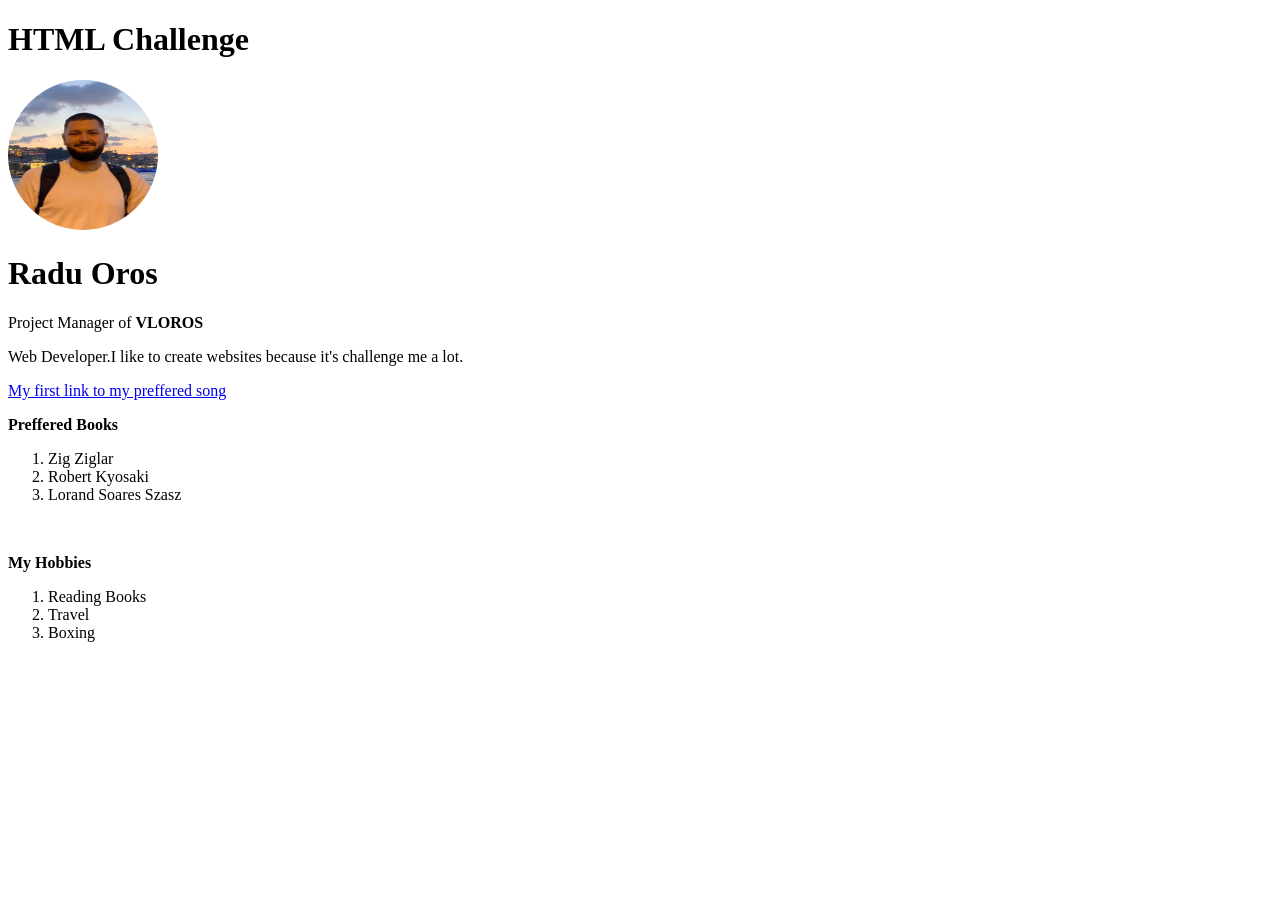
<file: index.html>
<!DOCTYPE html>
<html lang="en">

<head>
    <meta charset="UTF-8">
    <meta name="viewport" content="width=device-width, initial-scale=1.0">
    <title>HTML Challenge</title>
    <style>
        img {
            width: 150px;
            height: 150px;
            border-radius: 50%;
        }
    </style>
</head>

<body>
    <h1>HTML Challenge</h1>
    <img src="da.jpg">
    <h1> Radu Oros</h1>
    <p>Project Manager of <b>VLOROS</b></p>
    <p>Web Developer.I like to create websites because it's challenge me a lot.</p>

    <a href="https://www.youtube.com/watch?v=8GliyDgAGQI">My first link to my preffered song</a>
    <p><b>Preffered Books</b></p>
    <ol>
        <li>Zig Ziglar</li>
        <li>Robert Kyosaki</li>
        <li>Lorand Soares Szasz</li>
    </ol>

    <br>

    <p><b>My Hobbies</b></p>
    <ol>
        <li>Reading Books</li>
        <li>Travel</li>
        <li>Boxing</li>
    </ol>





</body>

</html>
</file>
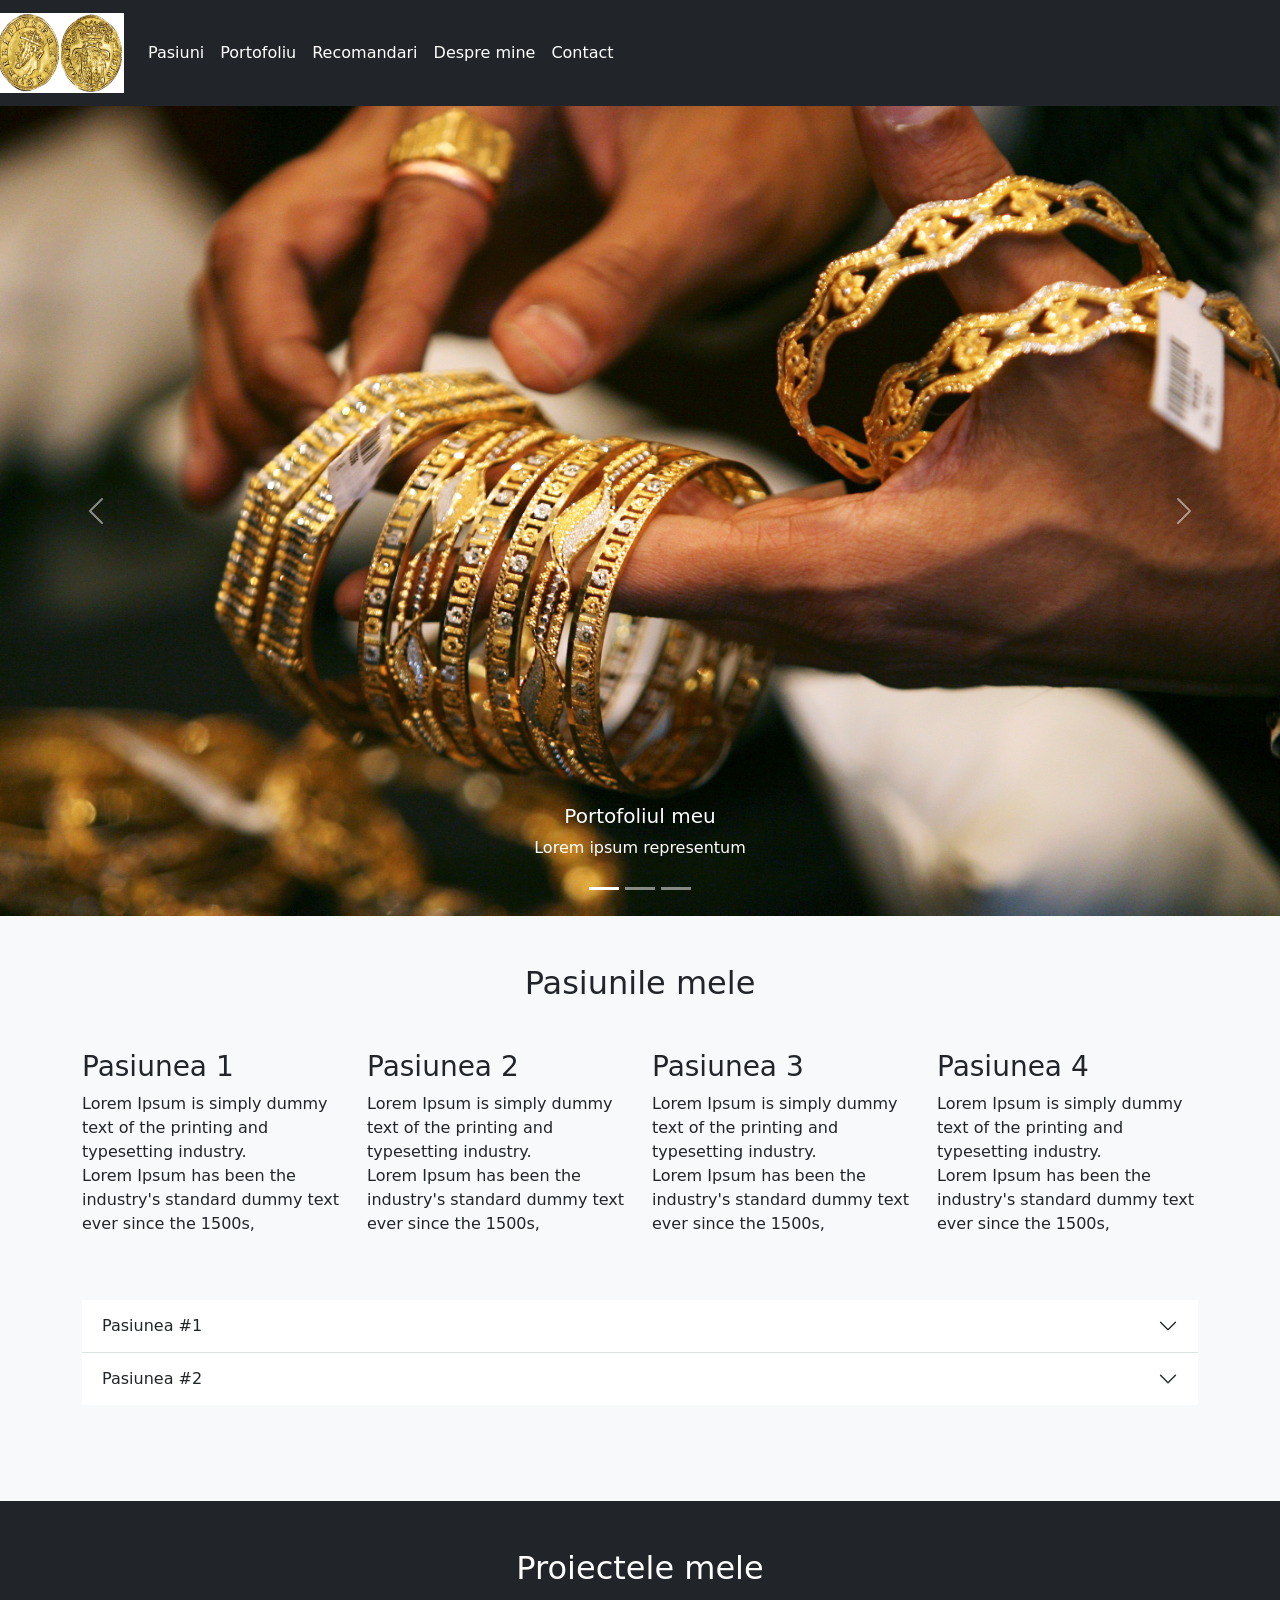
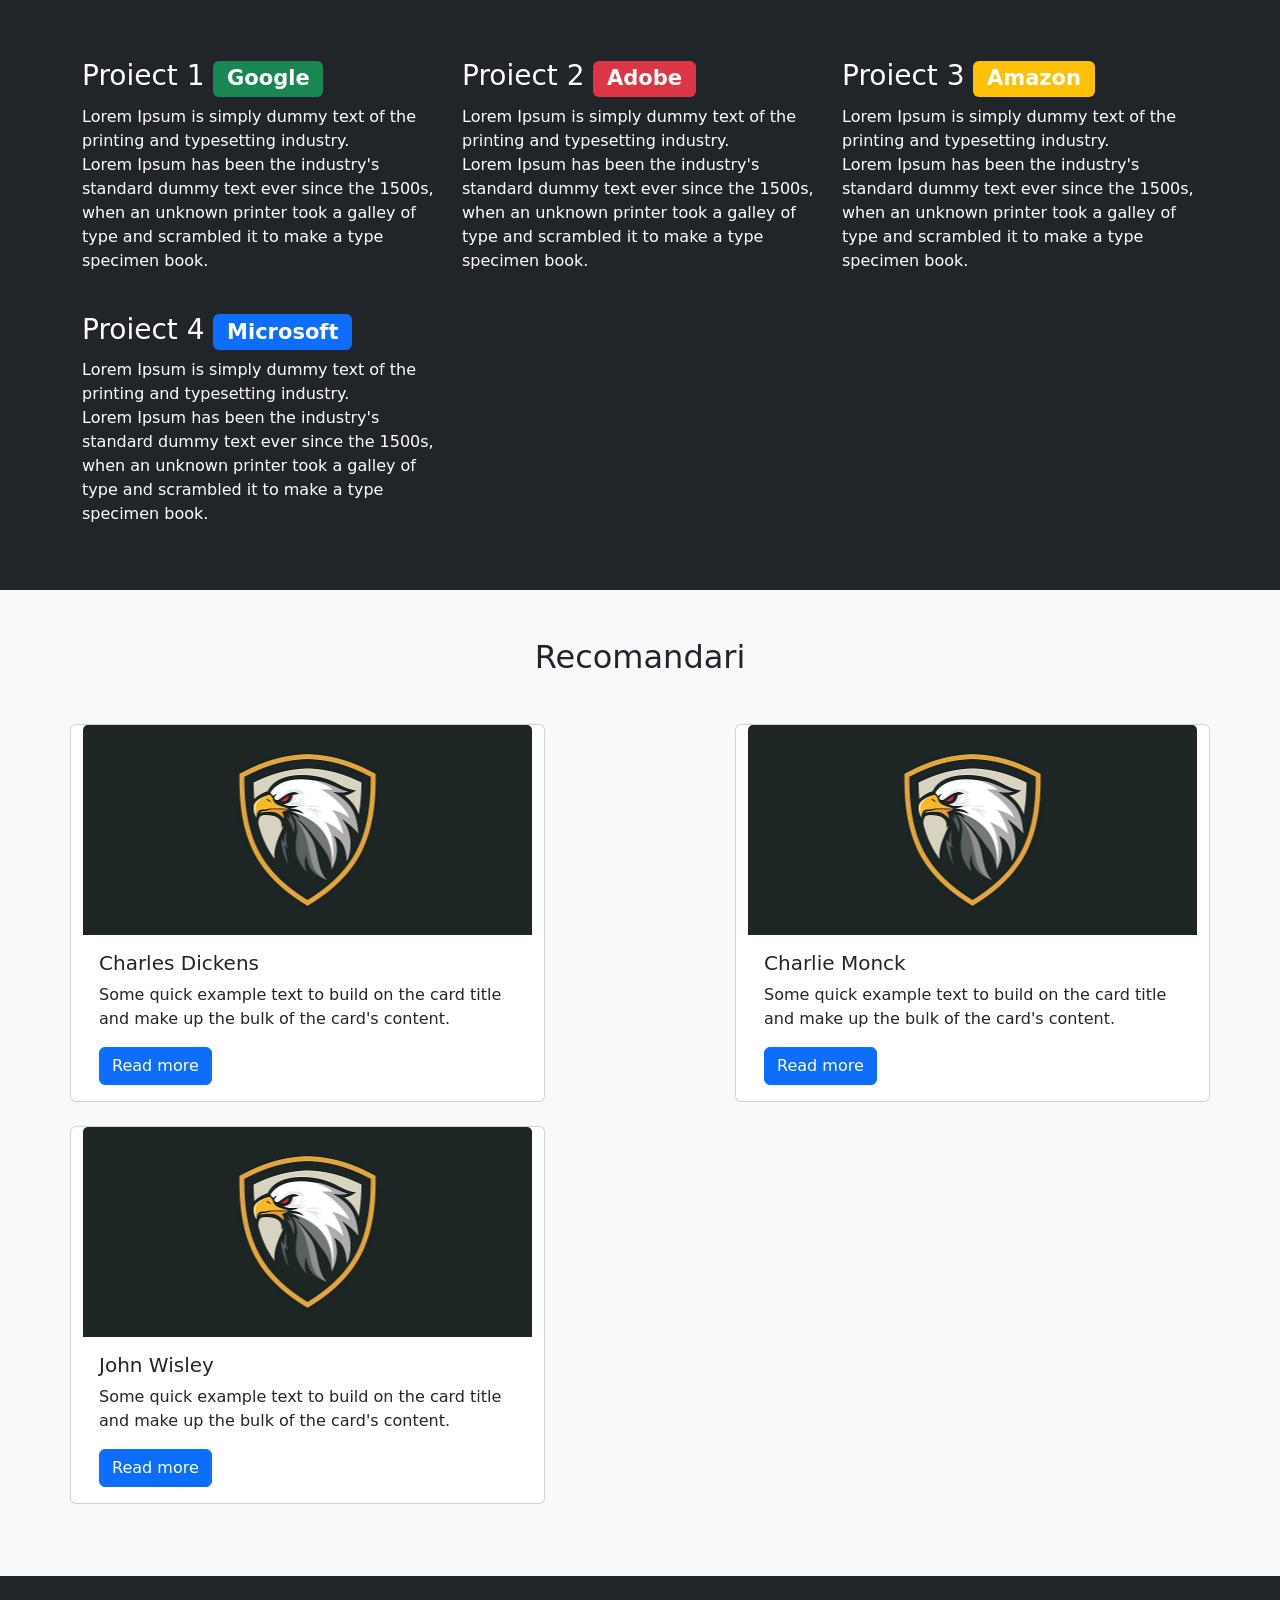
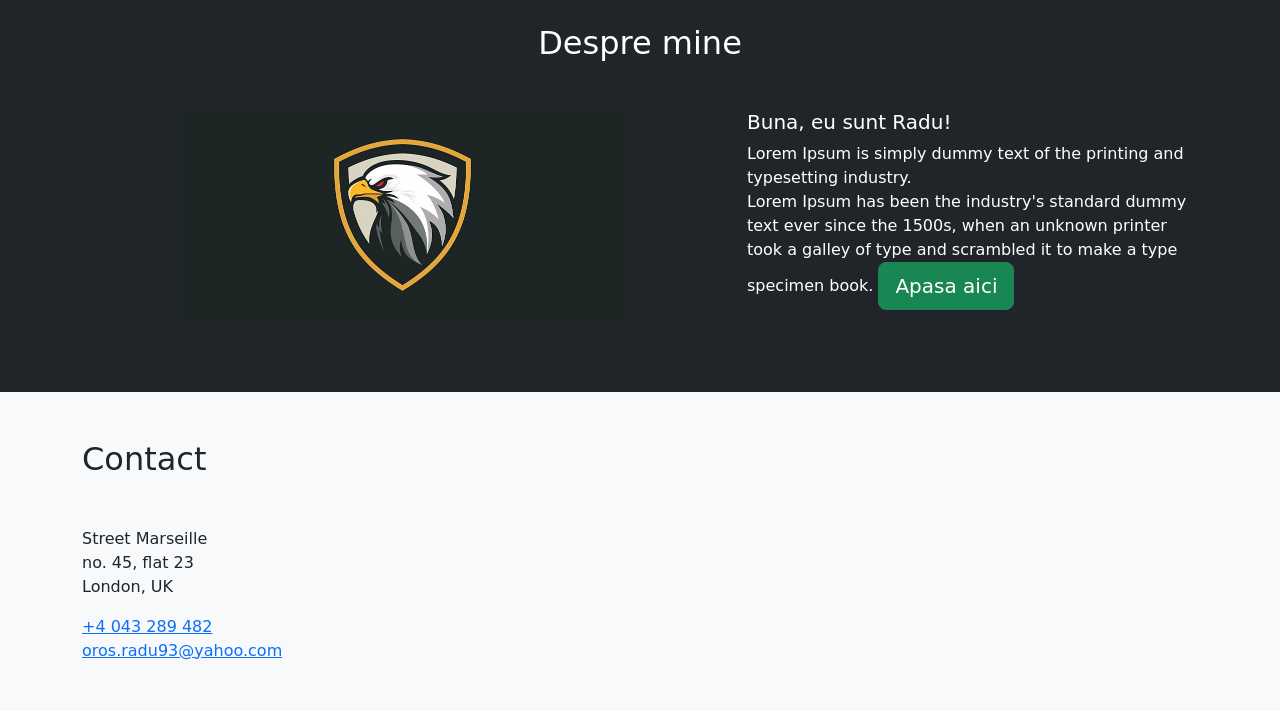
<file: dex.html>
<!DOCTYPE html>
<html>
<head>
    <title>Bootstrap Portofolio</title>
    <meta name="viewport" content="width=device-width, initial-scale=1.0">
    <link href="https://cdn.jsdelivr.net/npm/bootstrap@5.1.3/dist/css/bootstrap.min.css" rel="stylesheet" integrity="sha384-1BmE4kWBq78iYhFldvKuhfTAU6auU8tT94WrHftjDbrCEXSU1oBoqyl2QvZ6jIW3" crossorigin="anonymous">
    <link rel="preconnect" href="htpps://fonts.gstatic.com">
    <link href="http://fonts.googleapis.com/css2?family=Roboto:wght@300;400;500&display=swap" rel="stylesheet">
    <link rel="stylesheet" href="stilo.css">
</head>
<body>
    <header>
        <nav class="navbar navbar-expand-lg navbar-dark bg-dark">
            <div class="container-fluid">
              <a class="navbar-brand" href="#">
                <img src="Assets/C167LM062238-1-20190903135407.jpg" alt="logo" class="navbar-logo">
              </a>
              <button class="navbar-toggler" type="button" data-bs-toggle="collapse" data-bs-target="#navbarSupportedContent" aria-controls="navbarSupportedContent" aria-expanded="false" aria-label="Toggle navigation">
                <span class="navbar-toggler-icon"></span>
              </button>
              <div class="collapse navbar-collapse" id="navbarSupportedContent">
                <ul class="navbar-nav me-auto mb-2 mb-lg-0">
                  <li class="nav-item">
                    <a class="nav-link active" href="#">Pasiuni</a>
                  </li>                              
                  <li class="nav-item">
                    <a class="nav-link active" href="#">Portofoliu</a>
                  </li>  
                  <li class="nav-item">
                    <a class="nav-link active" href="#">Recomandari</a>
                  </li>  
                  <li class="nav-item">
                    <a class="nav-link active" href="#">Despre mine</a>
                  </li>  
                  <li class="nav-item">
                    <a class="nav-link active" href="#">Contact</a>
                  </li>  
                </ul>
              </div>
            </div>
          </nav>
    </header>
    <div id="carouselExampleIndicators" class="carousel slide" data-bs-ride="carousel">
        <div class="carousel-indicators">
          <button type="button" data-bs-target="#carouselExampleIndicators" data-bs-slide-to="0" class="active" aria-current="true" aria-label="Slide 1"></button>
          <button type="button" data-bs-target="#carouselExampleIndicators" data-bs-slide-to="1" aria-label="Slide 2"></button>
          <button type="button" data-bs-target="#carouselExampleIndicators" data-bs-slide-to="2" aria-label="Slide 3"></button>
        </div>
        <div class="carousel-inner">
          <div class="carousel-item active">
            <img src="Assets/1.jpg" class="d-block w-100 carousel-image" alt="banner-one">
            <div class="carousel-image-overlay"></div>
            <div class="carousel-caption">
                <h5>Portofoliul meu</h5>
                <p>Lorem ipsum representum</p>
              </div>
          </div>
          <div class="carousel-item">
            <img src="Assets/2.jpg" class="d-block w-100 carousel-image" alt="banner-two">
            <div class="carousel-image-overlay"></div>
            <div class="carousel-caption">
                <h5>Second slide label</h5>
                <p> This is the pure one!</p>
              </div>
          </div>
          <div class="carousel-item">
            <img src="Assets/3.jpg" class="d-block w-100 carousel-image" alt="banner-three">
            <div class="carousel-image-overlay"></div>
            <div class="carousel-caption">
                <h5>Third slide label</h5>
                <p>La camino eres muy dificil.</p>
              </div>
          </div>
        </div>
        <button class="carousel-control-prev" type="button" data-bs-target="#carouselExampleIndicators" data-bs-slide="prev">
          <span class="carousel-control-prev-icon" aria-hidden="true"></span>
          <span class="visually-hidden">Previous</span>
        </button>
        <button class="carousel-control-next" type="button" data-bs-target="#carouselExampleIndicators" data-bs-slide="next">
          <span class="carousel-control-next-icon" aria-hidden="true"></span>
          <span class="visually-hidden">Next</span>
        </button>
      </div>

      <section class="bg-light py-5">
        <h2 class="text-center mb-5">Pasiunile mele</h2>
        <div class="container">
          <div class="row">
            <div class="col-lg-3 col-md-5">
              <h3>Pasiunea 1</h3>
              <p>  
                Lorem Ipsum is simply dummy text of the printing and typesetting industry. <br>
                Lorem Ipsum has been the industry's standard dummy text ever since the 1500s, <br>
              </p>
           </div>
           <div class="col-lg-3 offset-lg-0 col-md-5 offset-md-2">
            <h3>Pasiunea 2</h3>
            <p>  
              Lorem Ipsum is simply dummy text of the printing and typesetting industry. <br>
              Lorem Ipsum has been the industry's standard dummy text ever since the 1500s, <br>
            </p>
          </div>
          <div class="col-lg-3 col-md-5">
            <h3>Pasiunea 3</h3>
            <p>  
              Lorem Ipsum is simply dummy text of the printing and typesetting industry. <br>
              Lorem Ipsum has been the industry's standard dummy text ever since the 1500s, <br>
            </p>
          </div>
          <div class="col-lg-3 offset-lg-0 col-md-5 offset-md-2">
            <h3>Pasiunea 4</h3>
            <p>  
              Lorem Ipsum is simply dummy text of the printing and typesetting industry. <br>
              Lorem Ipsum has been the industry's standard dummy text ever since the 1500s, <br>
              </p>
            </div>
          </div>
        </div>
        <div class="container my-5">
          <div class="accordion accordion-flush" id="accordionFlushExample">
            <div class="accordion-item">
              <h2 class="accordion-header" id="flush-headingOne">
                <button class="accordion-button collapsed" type="button" data-bs-toggle="collapse" data-bs-target="#flush-collapseOne" aria-expanded="false" aria-controls="flush-collapseOne">
                  Pasiunea #1 
                </button>
              </h2>
              <div id="flush-collapseOne" class="accordion-collapse collapse" aria-labelledby="flush-headingOne" data-bs-parent="#accordionFlushExample">
                <div class="accordion-body"> Lorem Ipsum is simply dummy text of the printing and typesetting industry. <br>
                  Lorem Ipsum has been the industry's standard dummy text ever since the 1500s, <br>
                </div>
              </div>
            </div>
            <div class="accordion-item">
              <h2 class="accordion-header" id="flush-headingTwo">
                <button class="accordion-button collapsed" type="button" data-bs-toggle="collapse" data-bs-target="#flush-collapseTwo" aria-expanded="false" aria-controls="flush-collapseTwo">
                  Pasiunea #2
                </button>
              </h2>
              <div id="flush-collapseTwo" class="accordion-collapse collapse" aria-labelledby="flush-headingTwo" data-bs-parent="#accordionFlushExample">
                <div class="accordion-body"> Lorem Ipsum is simply dummy text of the printing and typesetting industry. <br>
                  Lorem Ipsum has been the industry's standard dummy text ever since the 1500s, <br>
                </div>
              </div>
            </div>
        </div>
      </section>
      <section class="bg-dark text-white py-5">
        <h2 class="text-center mb-5">Proiectele mele</h2>
        <div class="container">
          <div class="row">
            <div class="col-lg-4 offset-lg-0 col-md-5 mt-4">
              <h3>Proiect 1 <span class="badge bg-success">Google</span></h3>
              <p>  
                Lorem Ipsum is simply dummy text of the printing and typesetting industry. <br>
                Lorem Ipsum has been the industry's standard dummy text ever since the 1500s, <br>
                when an unknown printer took a galley of type and scrambled it to make a type specimen book. <br>
              </p>
          </div>
          <div class="col-lg-4 offset-lg-0 col-md-5 offset-md-2 mt-4">
            <h3>Proiect 2 <span class="badge bg-danger">Adobe</span></h3>
            <p>  
              Lorem Ipsum is simply dummy text of the printing and typesetting industry. <br>
              Lorem Ipsum has been the industry's standard dummy text ever since the 1500s, <br>
              when an unknown printer took a galley of type and scrambled it to make a type specimen book. <br>
            </p>
           </div>
           <div class="col-lg-4  offset-lg-0 col-md-5 mt-4">
            <h3>Proiect 3 <span class="badge bg-warning">Amazon</span></h3>
            <p>  
              Lorem Ipsum is simply dummy text of the printing and typesetting industry. <br>
              Lorem Ipsum has been the industry's standard dummy text ever since the 1500s, <br>
              when an unknown printer took a galley of type and scrambled it to make a type specimen book. <br>
                </p>
              </div>
              <div class="col-lg-4  offset-lg-0 col-md-5 offset-md-2 mt-4">
              <h3>Proiect 4 <span class="badge bg-primary">Microsoft</span></h3>
               <p>  
              Lorem Ipsum is simply dummy text of the printing and typesetting industry. <br>
              Lorem Ipsum has been the industry's standard dummy text ever since the 1500s, <br>
              when an unknown printer took a galley of type and scrambled it to make a type specimen book. <br>
              </p>
            </div>
          </div>
        </div>
      </section>
      <section class="bg-light py-5">
        <h2 class="text-center mb-5">Recomandari</h2>
        <div class="container">
          <div class="row">
            <div class="card col-lg-5 col-md-5 mb-4"> 
              <img src="Assets/mascot-logo-design_P1_900x420.jpg" class="card-img-top" alt="persoana">
              <div class="card-body">
                <h5 class="card-title">Charles Dickens</h5>
                <p class="card-text">Some quick example text to build on the card title and make up the bulk of the card's content.</p>
                <button type="button" class="btn btn-primary" data-bs-toggle="modal" data-bs-target="#person-one">
                  Read more
                </button>
              </div>
            </div>
            <div class="modal fade" id="person-one" tabindex="-1" aria-labelledby="exampleModalLabel" aria-hidden="true">
              <div class="modal-dialog">
                <div class="modal-content">
                  <div class="modal-header">
                    <h5 class="modal-title" id="exampleModalLabel">Charles Dickens</h5>
                    <button type="button" class="btn-close" data-bs-dismiss="modal" aria-label="Close"></button>
                  </div>
                  <div class="modal-body">
                    Lorem Ipsum is simply dummy text of the printing and typesetting industry. <br>
                    Lorem Ipsum has been the industry's standard dummy text ever since the 1500s, <br>
                    when an unknown printer took a galley of type and scrambled it to make a type specimen book.
                  </div>
                  <div class="modal-footer">
                    <button type="button" class="btn btn-primary" data-bs-dismiss="modal">Close</button>
                  </div>
                </div>
              </div>
            </div>
            <div class="card col-lg-5 col-md-5 offset-lg-2 offset-md-2 mb-4"> 
              <img src="Assets/mascot-logo-design_P1_900x420.jpg" class="card-img-top" alt="persoana">
              <div class="card-body">
                <h5 class="card-title">Charlie Monck</h5>
                <p class="card-text">Some quick example text to build on the card title and make up the bulk of the card's content.</p>
                <button type="button" class="btn btn-primary" data-bs-toggle="modal" data-bs-target="#person-two">
                  Read more
                </button>
              </div>
            </div>
            <div class="modal fade" id="person-two" tabindex="-1" aria-labelledby="exampleModalLabel" aria-hidden="true">
              <div class="modal-dialog">
                <div class="modal-content">
                  <div class="modal-header">
                    <h5 class="modal-title" id="exampleModalLabel">Charlie Monck</h5>
                    <button type="button" class="btn-close" data-bs-dismiss="modal" aria-label="Close"></button>
                  </div>
                  <div class="modal-body">
                    Lorem Ipsum is simply dummy text of the printing and typesetting industry. <br>
                    Lorem Ipsum has been the industry's standard dummy text ever since the 1500s, <br>
                    when an unknown printer took a galley of type and scrambled it to make a type specimen book.
                  </div>
                  <div class="modal-footer">
                    <button type="button" class="btn btn-primary" data-bs-dismiss="modal">Close</button>
                  </div>
                </div>
              </div>
            </div>
            <div class="card col-lg-5 col-md-5 mb-4"> 
              <img src="Assets/mascot-logo-design_P1_900x420.jpg" class="card-img-top" alt="persoana">
              <div class="card-body">
                <h5 class="card-title">John Wisley</h5>
                <p class="card-text">Some quick example text to build on the card title and make up the bulk of the card's content.</p>
                <button type="button" class="btn btn-primary" data-bs-toggle="modal" data-bs-target="#person-three">
                  Read more
                </button>
              </div>
            </div>
            <div class="modal fade" id="person-three" tabindex="-1" aria-labelledby="exampleModalLabel" aria-hidden="true">
              <div class="modal-dialog">
                <div class="modal-content">
                  <div class="modal-header">
                    <h5 class="modal-title" id="exampleModalLabel">John Wisley</h5>
                    <button type="button" class="btn-close" data-bs-dismiss="modal" aria-label="Close"></button>
                  </div>
                  <div class="modal-body">
                    Lorem Ipsum is simply dummy text of the printing and typesetting industry. <br>
                    Lorem Ipsum has been the industry's standard dummy text ever since the 1500s, <br>
                    when an unknown printer took a galley of type and scrambled it to make a type specimen book.
                  </div>
                  <div class="modal-footer">
                    <button type="button" class="btn btn-primary" data-bs-dismiss="modal">Close</button>
                  </div>
                </div>
              </div>
            </div>
          </div>
        </div>
      </section>

      <section class="bg-dark text-white py-5">
        <h2 class="text-center mb-5">Despre mine</h2>
        <div class="container">
          <div class="row">
            <div class="col-lg-5 offset-lg-1 mb-4">
              <img class="img-fluid" src="Assets/mascot-logo-design_P1_900x420.jpg" alt="eu">
            </div>
            <div class="col-lg-5 offset-lg-1">
              <h5>Buna, eu sunt Radu!</h5>
                <p>  
                  Lorem Ipsum is simply dummy text of the printing and typesetting industry. <br>
                  Lorem Ipsum has been the industry's standard dummy text ever since the 1500s,
                  when an unknown printer took a galley of type and scrambled it to make a type specimen book.
                  <button type="button" class="btn btn-lg btn-success" data-bs-toggle="popover" title="Surpriza" data-bs-content="And here's some amazing content. It's very engaging. Right?">Apasa aici</button>
                </p>
            </div>
          </div>
        </div>
        </section>
        <footer class="bg-light py-5">
          <div class="container">
          <h2 class="mb-5">Contact</h2>
          <address>
            Street Marseille <br>
             no. 45, flat 23 <br> 
            London, UK <br>
          </address>
      
          <a href="tel:+4043289482">+4 043 289 482</a><br>
          <a href="mailto:oros.radu93@yahoo.com">oros.radu93@yahoo.com</a>
        </footer>
    <script src="https://cdn.jsdelivr.net/npm/bootstrap@5.1.3/dist/js/bootstrap.bundle.min.js" integrity="sha384-ka7Sk0Gln4gmtz2MlQnikT1wXgYsOg+OMhuP+IlRH9sENBO0LRn5q+8nbTov4+1p" crossorigin="anonymous"></script>
    <script>
      var popoverTriggerList = [].slice.call(document.querySelectorAll('[data-bs-toggle="popover"]'))
      var popoverList = popoverTriggerList.map(function (popoverTriggerEl) {
      return new bootstrap.Popover(popoverTriggerEl)
      })
    </script>
</body>
</html>
</file>
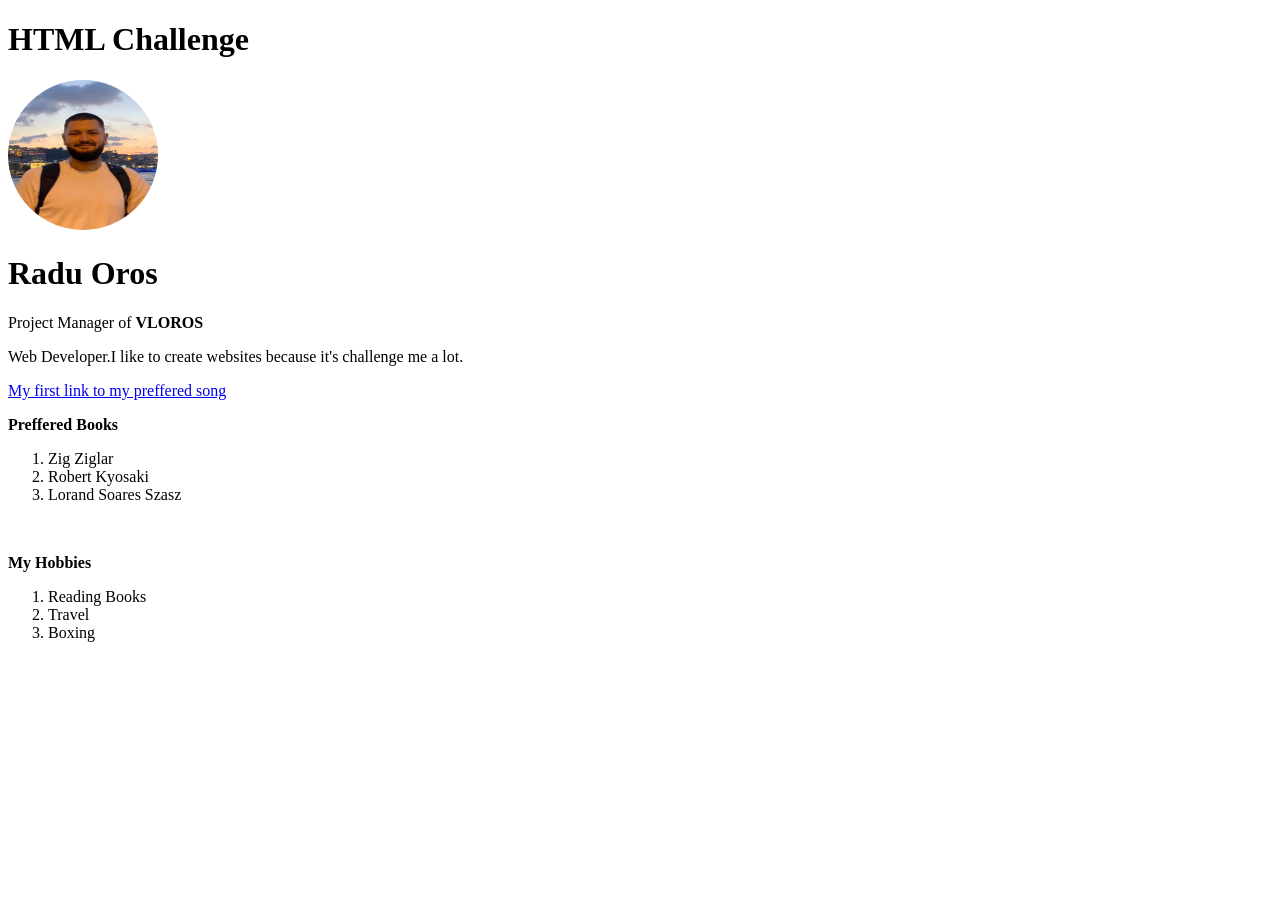
<file: ra.html>
<!DOCTYPE html>
<html lang="en">

<head>
    <meta charset="UTF-8">
    <meta name="viewport" content="width=device-width, initial-scale=1.0">
    <title>HTML Challenge</title>
    <style>
        img {
            width: 150px;
            height: 150px;
            border-radius: 50%;
        }
    </style>
</head>

<body>
    <h1>HTML Challenge</h1>
    <img src="da.jpg">
    <h1> Radu Oros</h1>
    <p>Project Manager of <b>VLOROS</b></p>
    <p>Web Developer.I like to create websites because it's challenge me a lot.</p>

    <a href="https://www.youtube.com/watch?v=8GliyDgAGQI">My first link to my preffered song</a>
    <p><b>Preffered Books</b></p>
    <ol>
        <li>Zig Ziglar</li>
        <li>Robert Kyosaki</li>
        <li>Lorand Soares Szasz</li>
    </ol>

    <br>

    <p><b>My Hobbies</b></p>
    <ol>
        <li>Reading Books</li>
        <li>Travel</li>
        <li>Boxing</li>
    </ol>





</body>

</html>
</file>
<file: stilo.css>
.navbar-logo { width: 8rem; height: 5rem; margin-left: -1rem; }

.carousel-image { height: 90vh; }
.carousel-image-overlay { position: absolute; top:0; left:0; width: 100%; height: 100%; }
</file>
